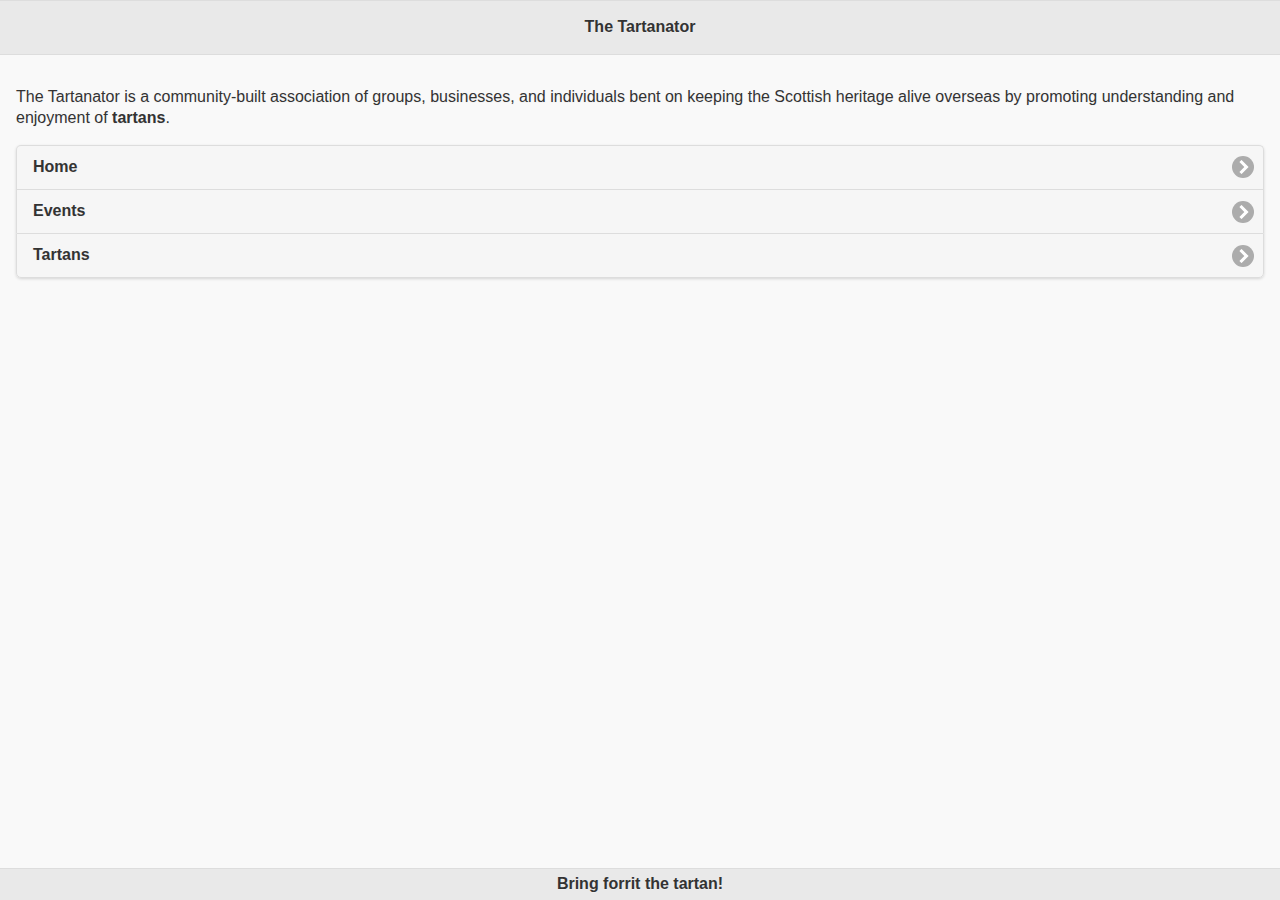
<file: 1.2 Lab 2/1.2 Lab 2/index.html>
<!DOCTYPE html>
<html lang="en">

<head>
    <meta charset="utf-8">
    <meta name="viewport" content="width=device-width, initial-scale=1.0">
    <title>The Tartanator</title>
    <script src="jqm/jquery-3.2.1.min.js"></script>
    <script src="jqm/jquery-migrate-3.0.0.min.js"></script>
    <link rel="stylesheet" href="jqm/jquery.mobile-1.4.5.min.css">
    <script src="jqm/jquery.mobile-1.4.5.min.js"></script>
    <link rel="stylesheet" href="tartans/tartans.css">
</head>

<body>
    <div data-role="page">
        <div data-role="header">
            <h1>The Tartanator</h1>
        </div>
        <div data-role="content">
            <p>The Tartanator is a community-built association of groups, businesses, and individuals bent on keeping the Scottish heritage alive overseas by promoting understanding and enjoyment of <strong>tartans</strong>.</p>
            <ul data-role="listview" data-inset="true">
                <li><a href="index.html">Home</a></li>
                <li><a href="">Events</a></li>
                <li><a href="tartans.html">Tartans</a></li>
            </ul>
            <!-- End navbar. -->
        </div>
        <!-- End of header. -->
        <div data-role="footer" data-position="fixed">
            Bring forrit the tartan!
        </div>
    </div>
    <!-- End of page. -->
</body>

</html>
</file>
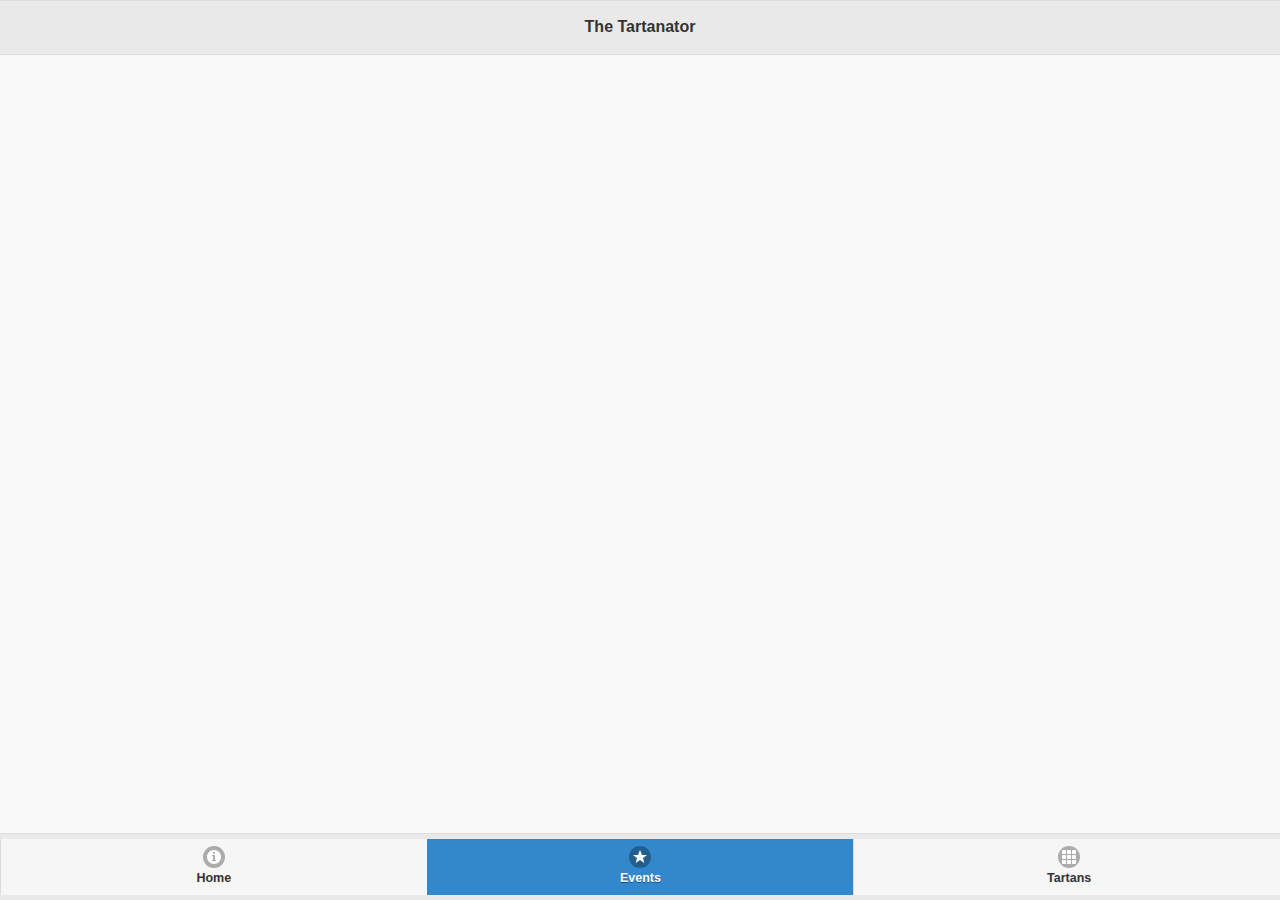
<file: 1.2 Lab 2/1.2 Lab 2/findevent.html>
<!DOCTYPE html>
<html lang="en">

<head>
    <meta charset="utf-8">
    <meta name="viewport" content="width=device-width, initial-scale=1.0">
    <title>The Tartanator</title>
    <script src="jqm/jquery-3.2.1.min.js"></script>
    <script src="jqm/jquery-migrate-3.0.0.min.js"></script>
    <link rel="stylesheet" href="jqm/jquery.mobile-1.4.5.min.css">
    <script src="jqm/jquery.mobile-1.4.5.min.js"></script>
    <link rel="stylesheet" href="tartans/tartans.css">
</head>

<body>
    <div data-role="page">
        <div data-role="header">
            <h1>The Tartanator</h1>
        </div>
        <div data-role="content">
            
        </div>
        <!-- End of header. -->
        <div data-role="footer" data-position="fixed">
            <div data-role="navbar">
                <ul>
                    <li><a href="index.html" data-icon="info">Home</a></li>
                    <li><a href="findevent.html" data-icon="star" class="ui-btn-active">Events</a></li>
                    <li><a href="tartans.html" data-icon="grid">Tartans</a></li>
                </ul>
            </div>
        </div>
    </div>
    <!-- End of page. -->
</body>

</html>
</file>
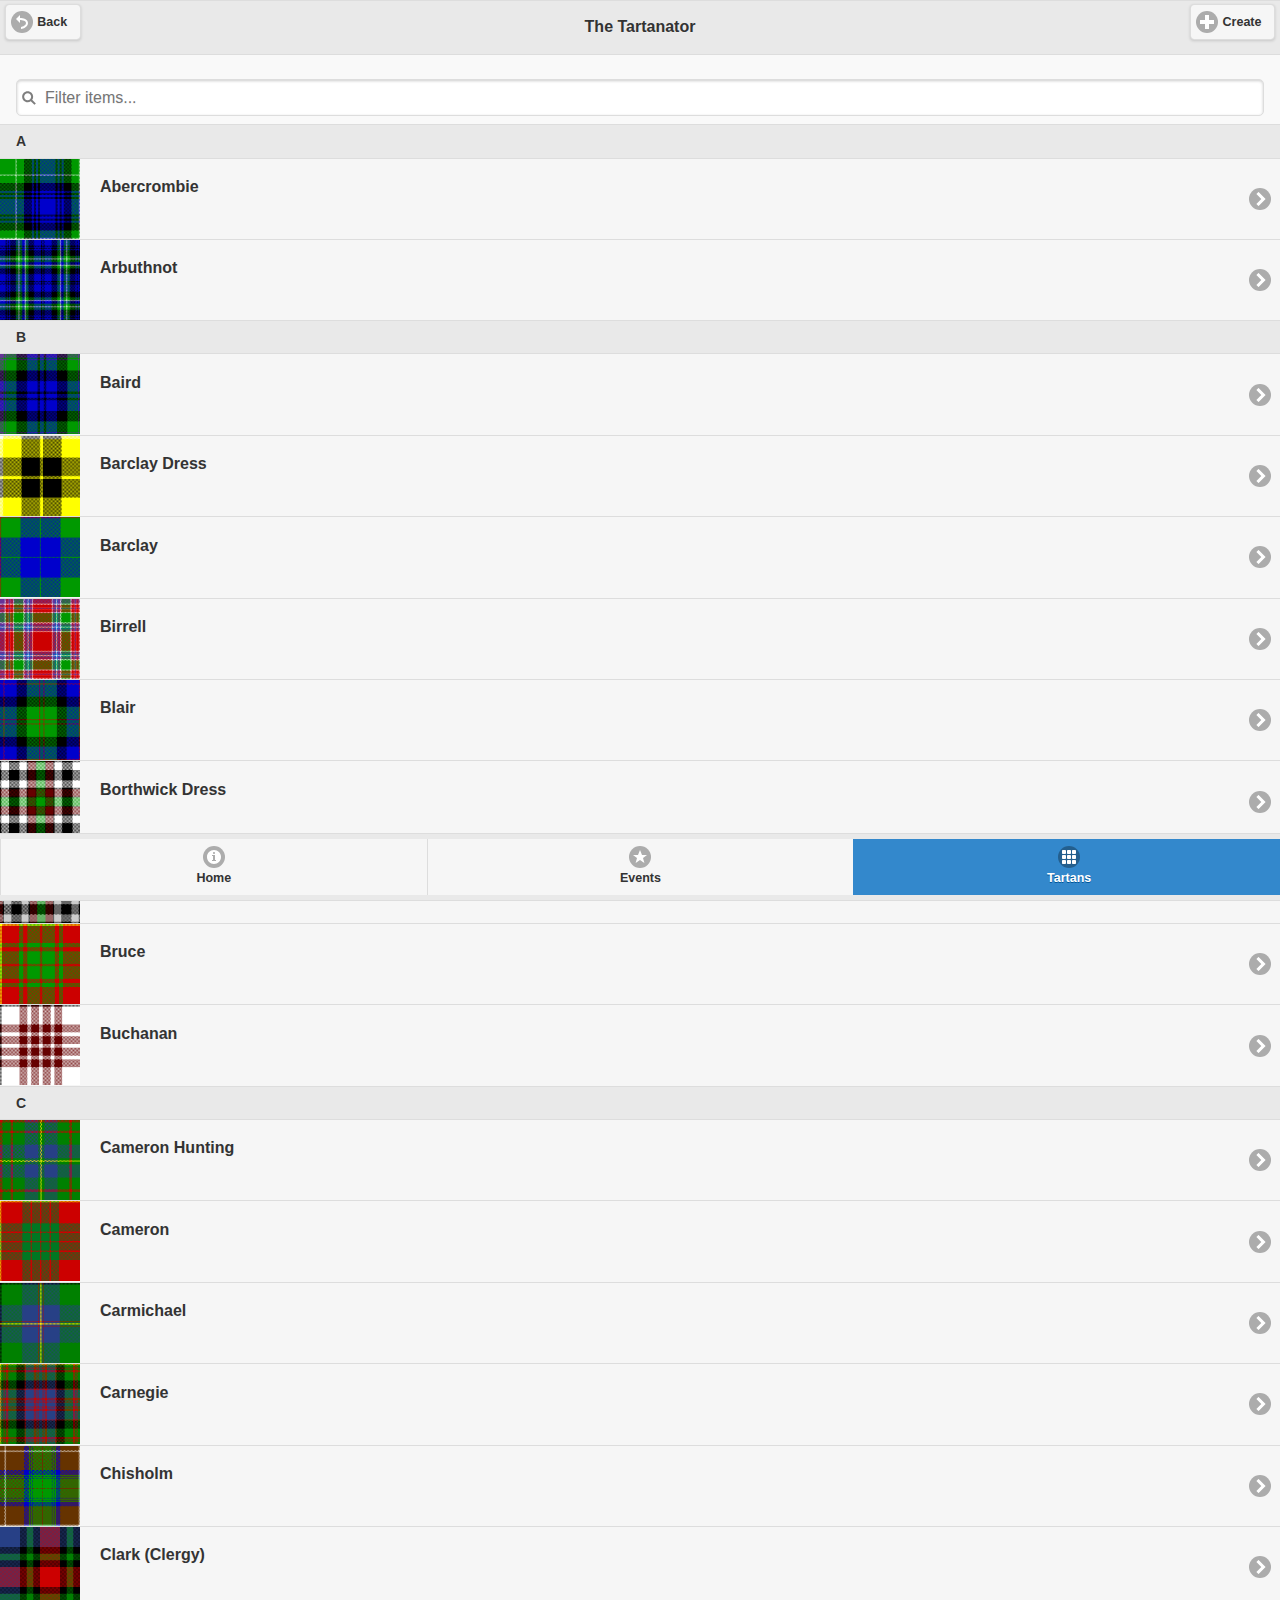
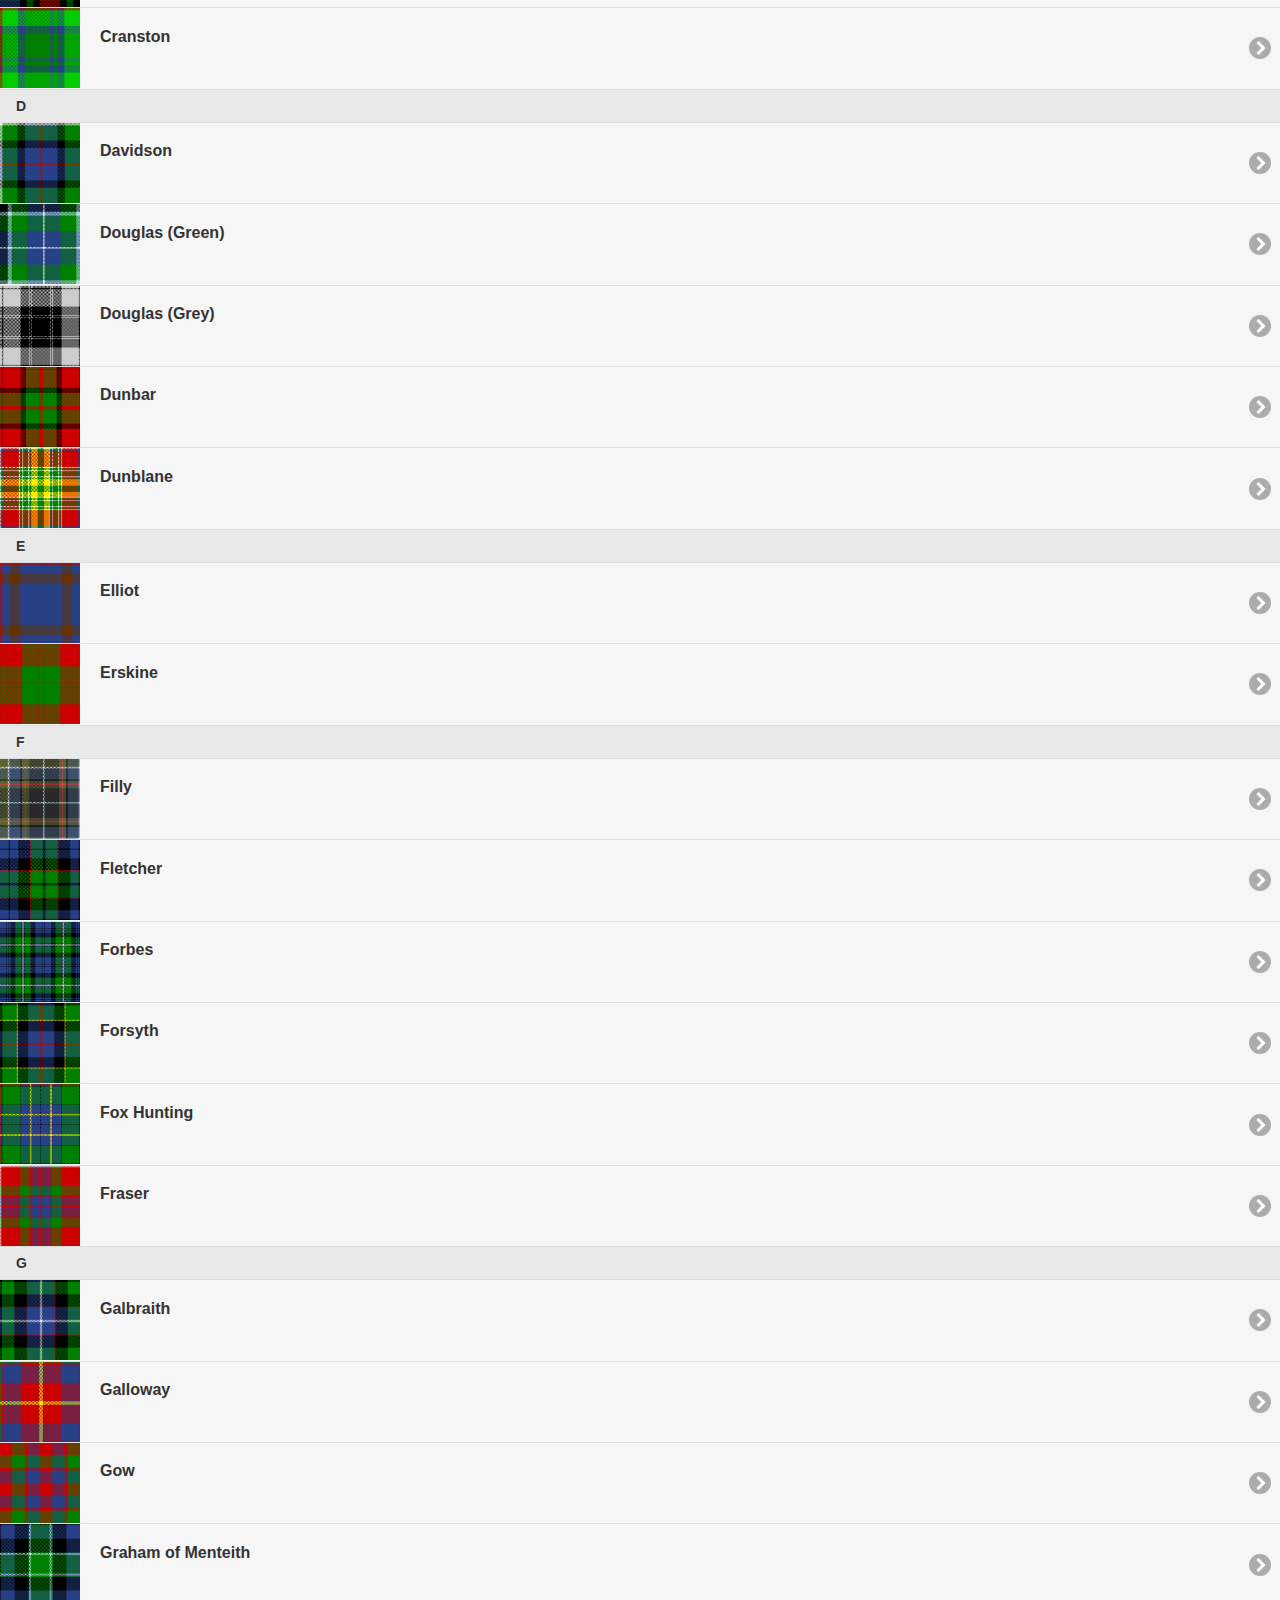
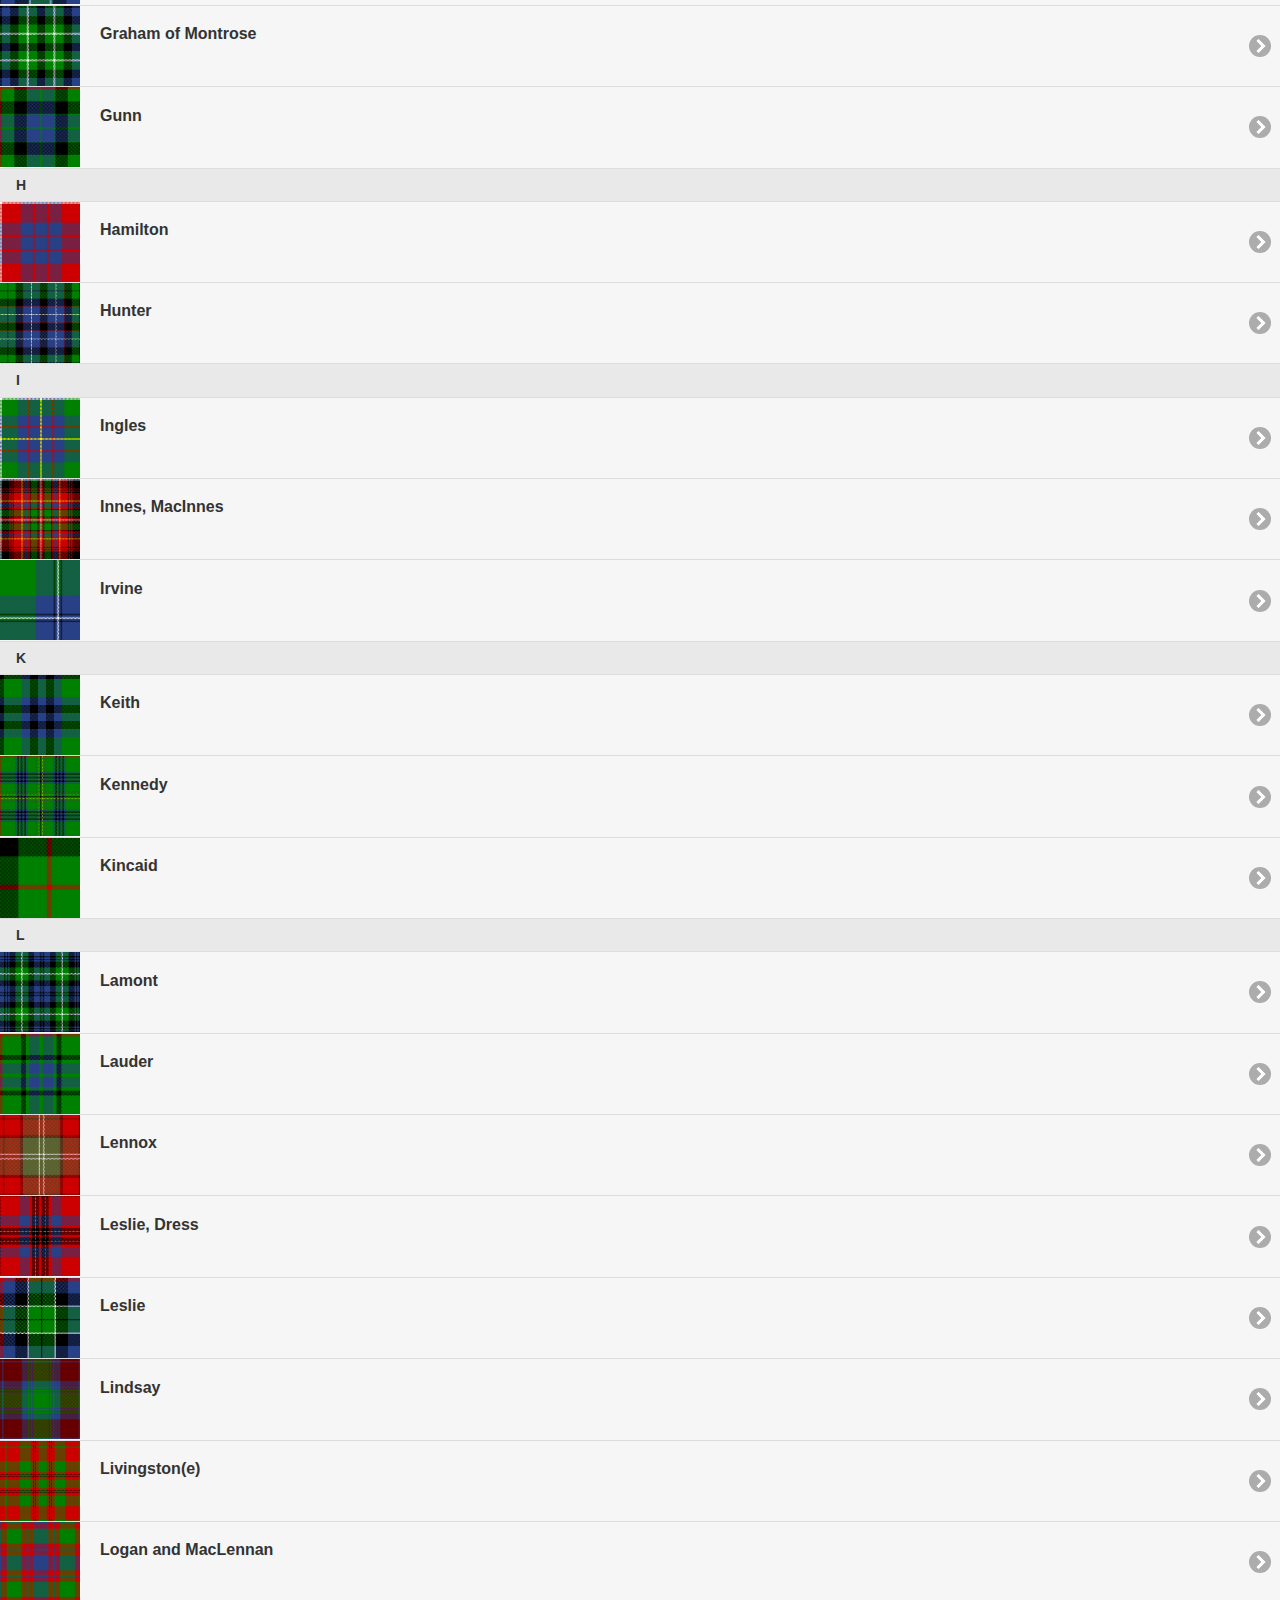
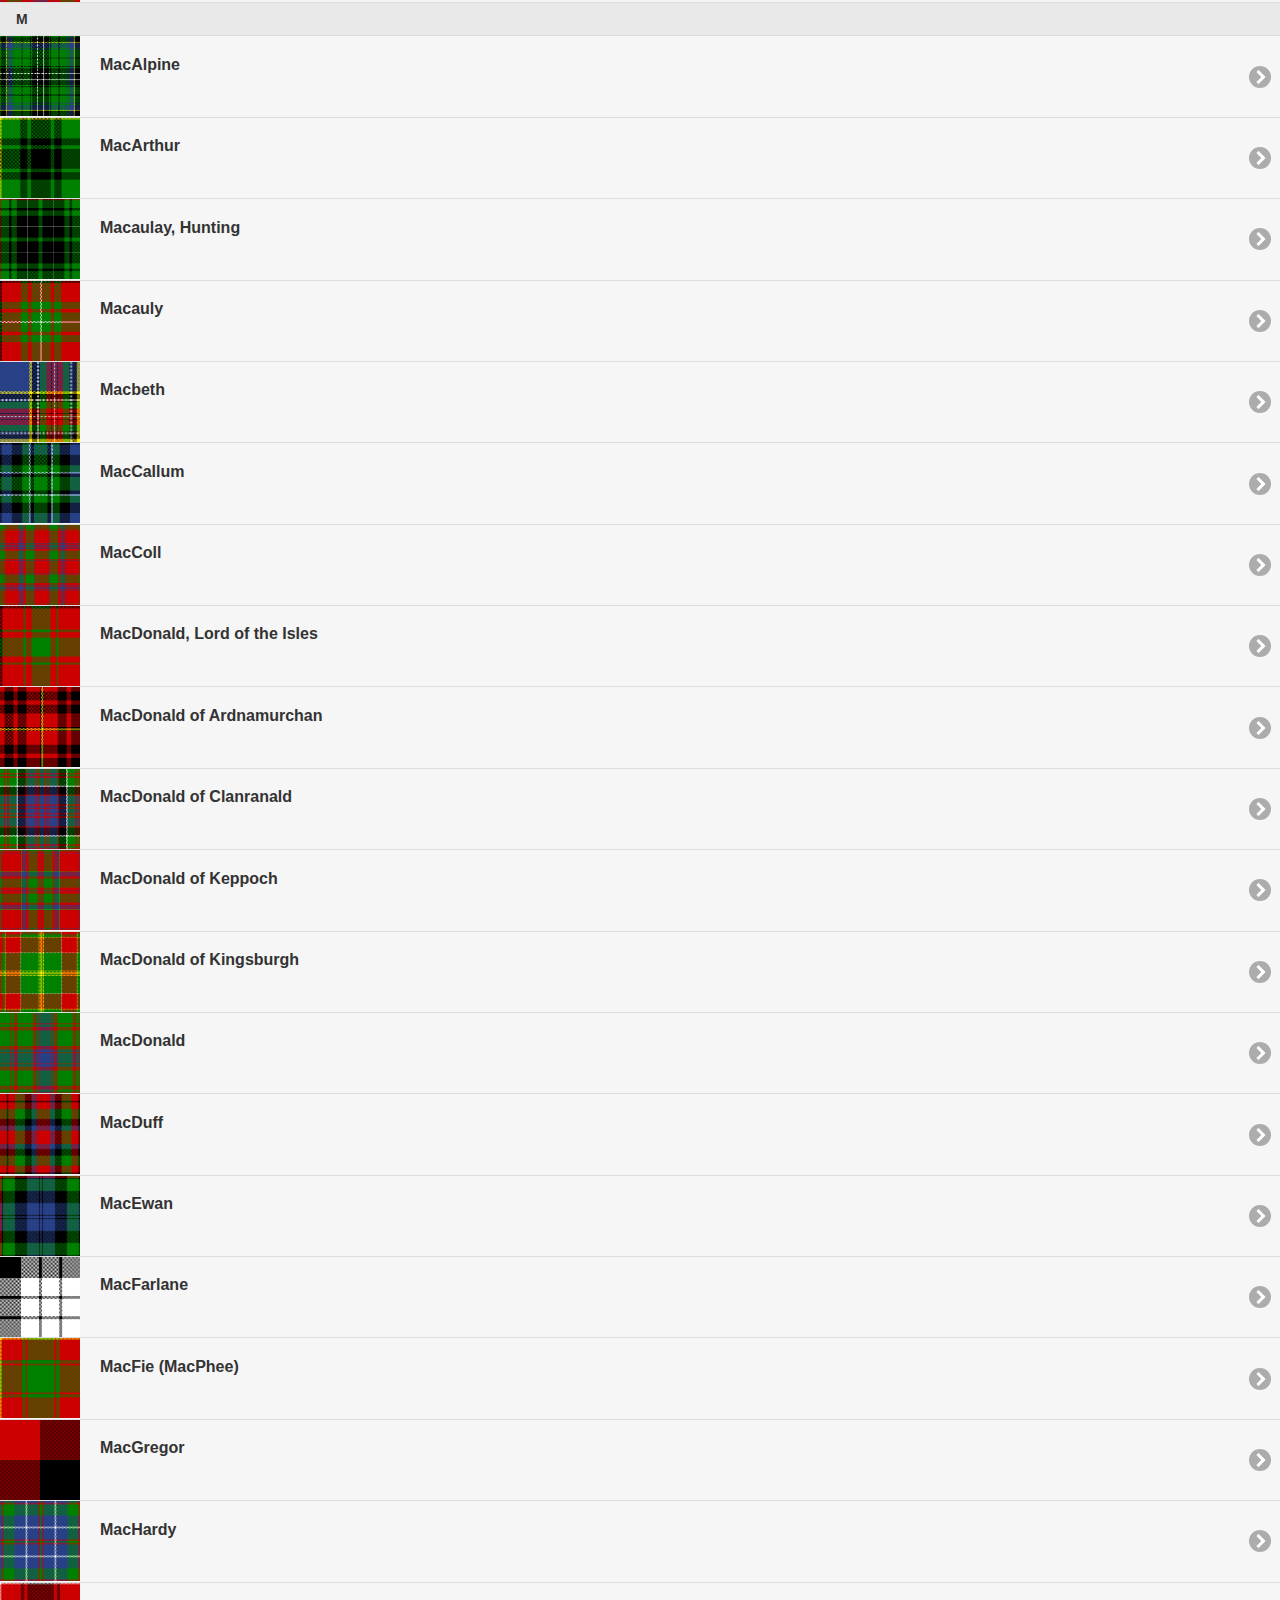
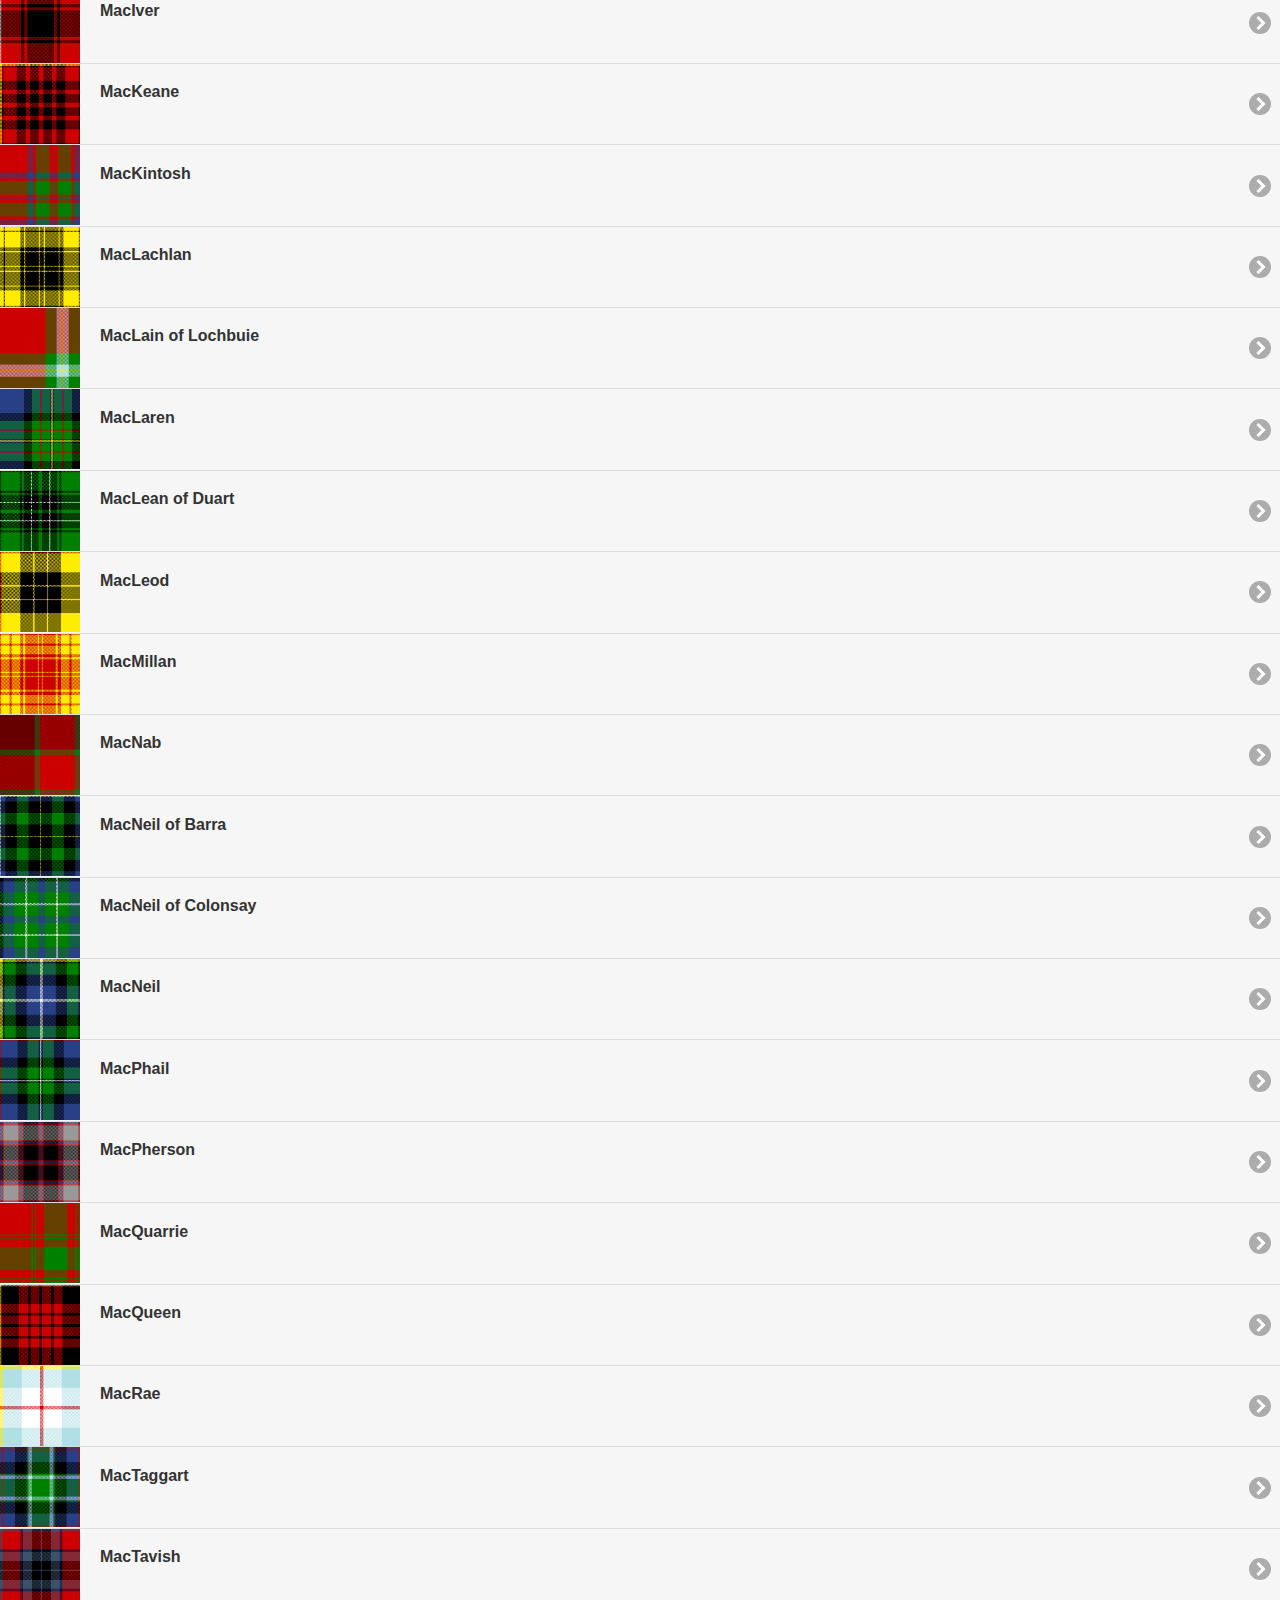
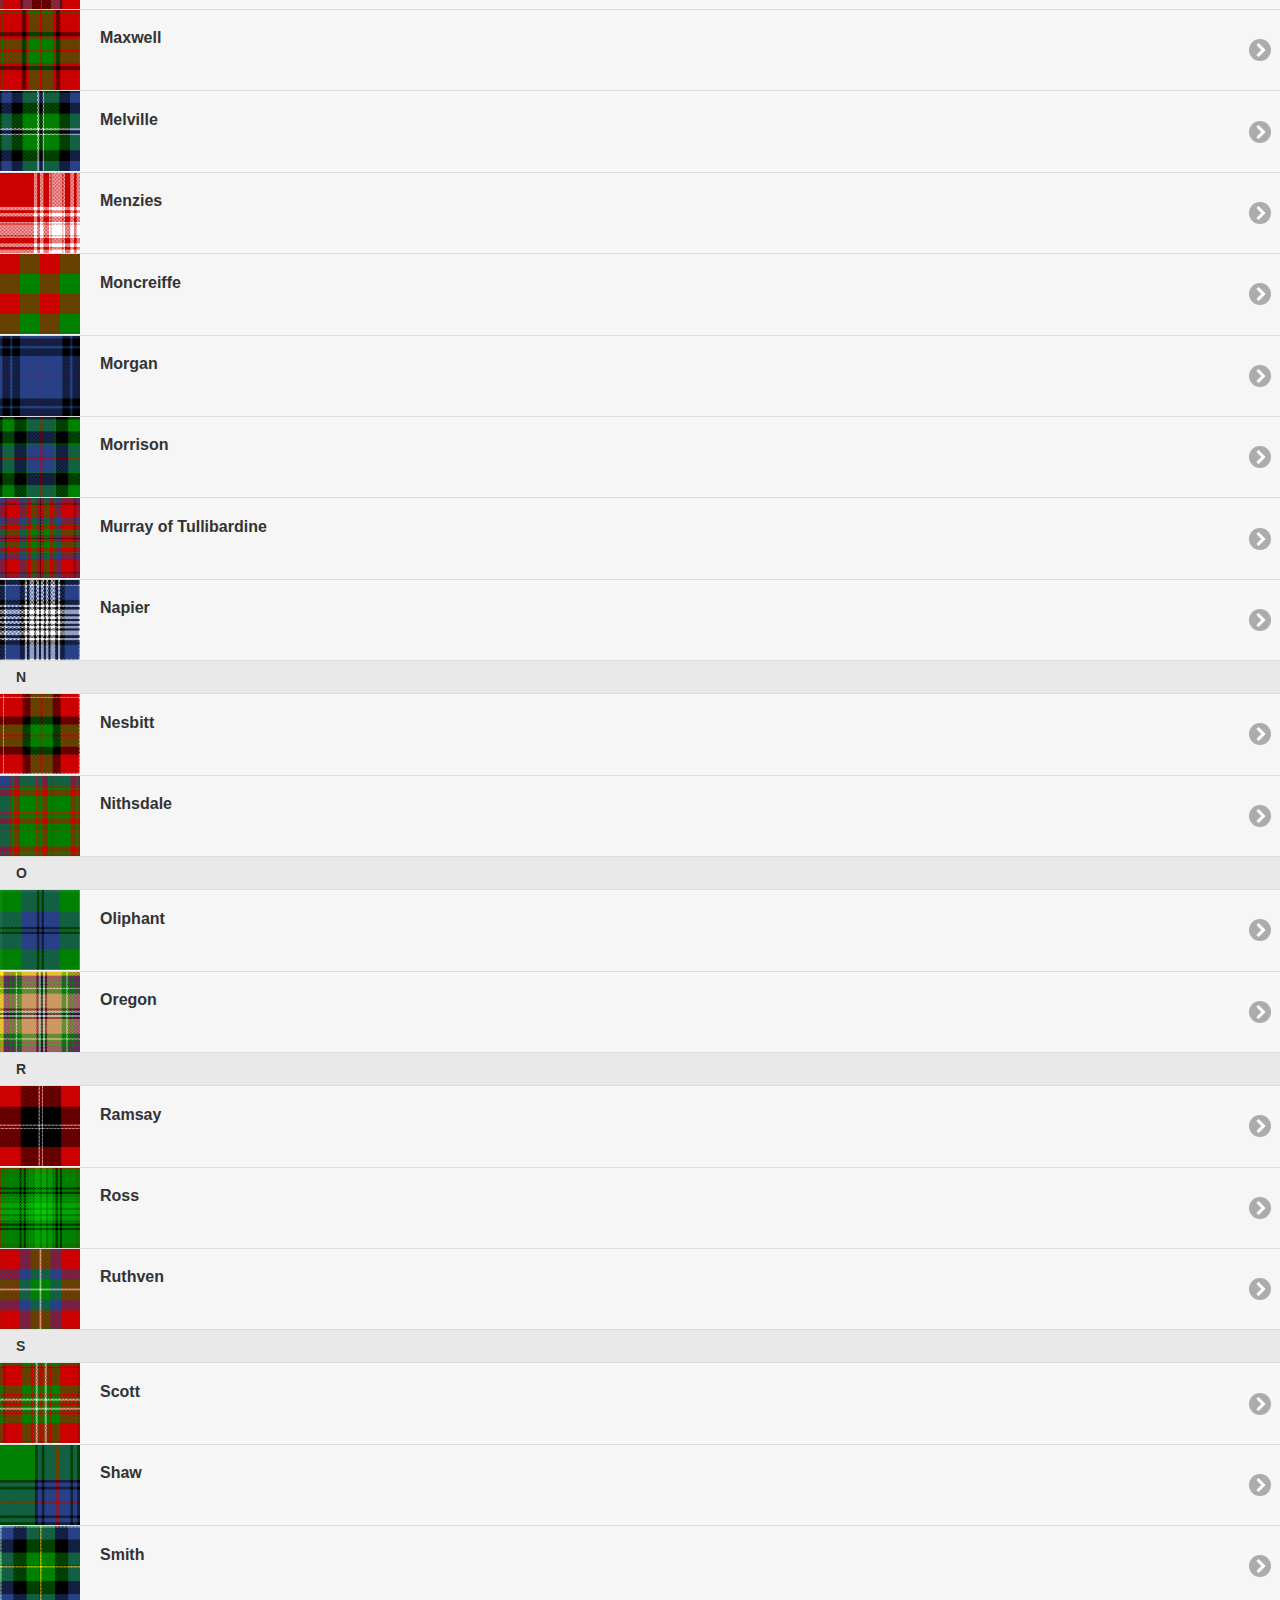
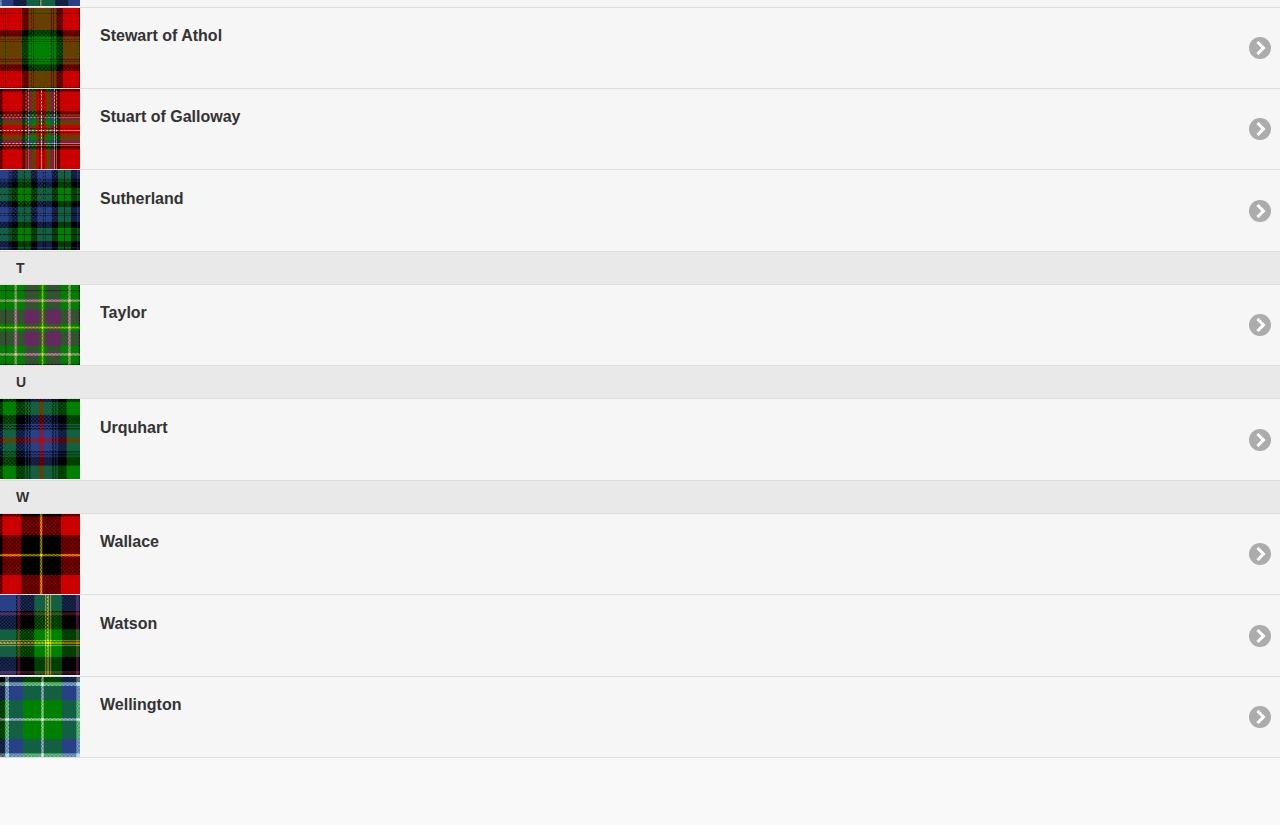
<file: 1.2 Lab 2/1.2 Lab 2/tartans.html>
<!DOCTYPE html>
<html lang="en">

<head>
    <meta charset="utf-8">
    <meta name="viewport" content="width=device-width, initial-scale=1.0">
    <title>The Tartanator</title>
    <script src="jqm/jquery-3.2.1.min.js"></script>
    <script src="jqm/jquery-migrate-3.0.0.min.js"></script>
    <link rel="stylesheet" href="jqm/jquery.mobile-1.4.5.min.css">
    <script src="jqm/jquery.mobile-1.4.5.min.js"></script>
    <link rel="stylesheet" href="tartans/tartans.css">
</head>

<body>
    <div data-role="page">
        <div data-role="header">
            <a href="index.html" rel="prev" data-icon="back">Back</a>
            <h1>The Tartanator</h1>
            <a href="build.php" data-role="button" data-icon="plus" class="ui-btn-right">Create</a>
        </div>
        <div data-role="content">
            <ul data-role="listview" data-filter="true">
                <li data-role="list-divider">A</li>
                <li>
                    <a href="tartans/abercrombie.html">
                        <img src="tartans/icons/abercrombie.png" alt="Abercrombie" />
                        <h3>Abercrombie</h3>
                    </a>
                </li>
                <li>
                    <a href="tartans/arbuthnot.html">
                        <img src="tartans/icons/arbuthnot.png" alt="Arbuthnot" />
                        <h3>Arbuthnot</h3>
                    </a>
                </li>
                <li data-role="list-divider">B</li>
                <li>
                    <a href="tartans/baird.html">
                        <img src="tartans/icons/baird.png" alt="Baird" />
                        <h3>Baird</h3>
                    </a>
                </li>
                <li>
                    <a href="tartans/barclay-dress.html">
                        <img src="tartans/icons/barclay-dress.png" alt="Barclay Dress" />
                        <h3>Barclay Dress</h3>
                    </a>
                </li>
                <li>
                    <a href="tartans/barclay.html">
                        <img src="tartans/icons/barclay.png" alt="Barclay" />
                        <h3>Barclay</h3>
                    </a>
                </li>
                <li>
                    <a href="tartans/birrell.html">
                        <img src="tartans/icons/birrell.png" alt="Birrell" />
                        <h3>Birrell</h3>
                    </a>
                </li>
                <li>
                    <a href="tartans/blair.html">
                        <img src="tartans/icons/blair.png" alt="Blair" />
                        <h3>Blair</h3>
                    </a>
                </li>
                <li>
                    <a href="tartans/borthwick-dress.html">
                        <img src="tartans/icons/borthwick-dress.png" alt="Borthwick Dress" />
                        <h3>Borthwick Dress</h3>
                    </a>
                </li>
                <li>
                    <a href="tartans/borthwick.html">
                        <img src="tartans/icons/borthwick.png" alt="Borthwick" />
                        <h3>Borthwick</h3>
                    </a>
                </li>
                <li>
                    <a href="tartans/bruce.html">
                        <img src="tartans/icons/bruce.png" alt="Bruce" />
                        <h3>Bruce</h3>
                    </a>
                </li>
                <li>
                    <a href="tartans/buchanan.html">
                        <img src="tartans/icons/buchanan.png" alt="Buchanan" />
                        <h3>Buchanan</h3>
                    </a>
                </li>
                <li data-role="list-divider">C</li>
                <li>
                    <a href="tartans/cameron-hunting.html">
                        <img src="tartans/icons/cameron-hunting.png" alt="Cameron Hunting" />
                        <h3>Cameron Hunting</h3>
                    </a>
                </li>
                <li>
                    <a href="tartans/cameron.html">
                        <img src="tartans/icons/cameron.png" alt="Cameron" />
                        <h3>Cameron</h3>
                    </a>
                </li>
                <li>
                    <a href="tartans/carmichael.html">
                        <img src="tartans/icons/carmichael.png" alt="Carmichael" />
                        <h3>Carmichael</h3>
                    </a>
                </li>
                <li>
                    <a href="tartans/carnegie.html">
                        <img src="tartans/icons/carnegie.png" alt="Carnegie" />
                        <h3>Carnegie</h3>
                    </a>
                </li>
                <li>
                    <a href="tartans/chisholm.html">
                        <img src="tartans/icons/chisholm.png" alt="Chisholm" />
                        <h3>Chisholm</h3>
                    </a>
                </li>
                <li>
                    <a href="tartans/clark-clergy-.html">
                        <img src="tartans/icons/clark-clergy-.png" alt="Clark (Clergy)" />
                        <h3>Clark (Clergy)</h3>
                    </a>
                </li>
                <li>
                    <a href="tartans/cranston.html">
                        <img src="tartans/icons/cranston.png" alt="Cranston" />
                        <h3>Cranston</h3>
                    </a>
                </li>
                <li data-role="list-divider">D</li>
                <li>
                    <a href="tartans/davidson.html">
                        <img src="tartans/icons/davidson.png" alt="Davidson" />
                        <h3>Davidson</h3>
                    </a>
                </li>
                <li>
                    <a href="tartans/douglas-green-.html">
                        <img src="tartans/icons/douglas-green-.png" alt="Douglas (Green)" />
                        <h3>Douglas (Green)</h3>
                    </a>
                </li>
                <li>
                    <a href="tartans/douglas-grey-.html">
                        <img src="tartans/icons/douglas-grey-.png" alt="Douglas (Grey)" />
                        <h3>Douglas (Grey)</h3>
                    </a>
                </li>
                <li>
                    <a href="tartans/dunbar.html">
                        <img src="tartans/icons/dunbar.png" alt="Dunbar" />
                        <h3>Dunbar</h3>
                    </a>
                </li>
                <li>
                    <a href="tartans/dunblane.html">
                        <img src="tartans/icons/dunblane.png" alt="Dunblane" />
                        <h3>Dunblane</h3>
                    </a>
                </li>
                <li data-role="list-divider">E</li>
                <li>
                    <a href="tartans/elliot.html">
                        <img src="tartans/icons/elliot.png" alt="Elliot" />
                        <h3>Elliot</h3>
                    </a>
                </li>
                <li>
                    <a href="tartans/erskine.html">
                        <img src="tartans/icons/erskine.png" alt="Erskine" />
                        <h3>Erskine</h3>
                    </a>
                </li>
                <li data-role="list-divider">F</li>
                <li>
                    <a href="tartans/filly.html">
                        <img src="tartans/icons/filly.png" alt="Filly" />
                        <h3>Filly</h3>
                    </a>
                </li>
                <li>
                    <a href="tartans/fletcher.html">
                        <img src="tartans/icons/fletcher.png" alt="Fletcher" />
                        <h3>Fletcher</h3>
                    </a>
                </li>
                <li>
                    <a href="tartans/forbes.html">
                        <img src="tartans/icons/forbes.png" alt="Forbes" />
                        <h3>Forbes</h3>
                    </a>
                </li>
                <li>
                    <a href="tartans/forsyth.html">
                        <img src="tartans/icons/forsyth.png" alt="Forsyth" />
                        <h3>Forsyth</h3>
                    </a>
                </li>
                <li>
                    <a href="tartans/fox-hunting.html">
                        <img src="tartans/icons/fox-hunting.png" alt="Fox Hunting" />
                        <h3>Fox Hunting</h3>
                    </a>
                </li>
                <li>
                    <a href="tartans/fraser.html">
                        <img src="tartans/icons/fraser.png" alt="Fraser" />
                        <h3>Fraser</h3>
                    </a>
                </li>
                <li data-role="list-divider">G</li>
                <li>
                    <a href="tartans/galbraith.html">
                        <img src="tartans/icons/galbraith.png" alt="Galbraith" />
                        <h3>Galbraith</h3>
                    </a>
                </li>
                <li>
                    <a href="tartans/galloway.html">
                        <img src="tartans/icons/galloway.png" alt="Galloway" />
                        <h3>Galloway</h3>
                    </a>
                </li>
                <li>
                    <a href="tartans/gow.html">
                        <img src="tartans/icons/gow.png" alt="Gow" />
                        <h3>Gow</h3>
                    </a>
                </li>
                <li>
                    <a href="tartans/graham-of-menteith.html">
                        <img src="tartans/icons/graham-of-menteith.png" alt="Graham of Menteith" />
                        <h3>Graham of Menteith</h3>
                    </a>
                </li>
                <li>
                    <a href="tartans/graham-of-montrose.html">
                        <img src="tartans/icons/graham-of-montrose.png" alt="Graham of Montrose" />
                        <h3>Graham of Montrose</h3>
                    </a>
                </li>
                <li>
                    <a href="tartans/gunn.html">
                        <img src="tartans/icons/gunn.png" alt="Gunn" />
                        <h3>Gunn</h3>
                    </a>
                </li>
                <li data-role="list-divider">H</li>
                <li>
                    <a href="tartans/hamilton.html">
                        <img src="tartans/icons/hamilton.png" alt="Hamilton" />
                        <h3>Hamilton</h3>
                    </a>
                </li>
                <li>
                    <a href="tartans/hunter.html">
                        <img src="tartans/icons/hunter.png" alt="Hunter" />
                        <h3>Hunter</h3>
                    </a>
                </li>
                <li data-role="list-divider">I</li>
                <li>
                    <a href="tartans/ingles.html">
                        <img src="tartans/icons/ingles.png" alt="Ingles" />
                        <h3>Ingles</h3>
                    </a>
                </li>
                <li>
                    <a href="tartans/innes-macinnes.html">
                        <img src="tartans/icons/innes-macinnes.png" alt="Innes, MacInnes" />
                        <h3>Innes, MacInnes</h3>
                    </a>
                </li>
                <li>
                    <a href="tartans/irvine.html">
                        <img src="tartans/icons/irvine.png" alt="Irvine" />
                        <h3>Irvine</h3>
                    </a>
                </li>
                <li data-role="list-divider">K</li>
                <li>
                    <a href="tartans/keith.html">
                        <img src="tartans/icons/keith.png" alt="Keith" />
                        <h3>Keith</h3>
                    </a>
                </li>
                <li>
                    <a href="tartans/kennedy.html">
                        <img src="tartans/icons/kennedy.png" alt="Kennedy" />
                        <h3>Kennedy</h3>
                    </a>
                </li>
                <li>
                    <a href="tartans/kincaid.html">
                        <img src="tartans/icons/kincaid.png" alt="Kincaid" />
                        <h3>Kincaid</h3>
                    </a>
                </li>
                <li data-role="list-divider">L</li>
                <li>
                    <a href="tartans/lamont.html">
                        <img src="tartans/icons/lamont.png" alt="Lamont" />
                        <h3>Lamont</h3>
                    </a>
                </li>
                <li>
                    <a href="tartans/lauder.html">
                        <img src="tartans/icons/lauder.png" alt="Lauder" />
                        <h3>Lauder</h3>
                    </a>
                </li>
                <li>
                    <a href="tartans/lennox.html">
                        <img src="tartans/icons/lennox.png" alt="Lennox" />
                        <h3>Lennox</h3>
                    </a>
                </li>
                <li>
                    <a href="tartans/leslie-dress.html">
                        <img src="tartans/icons/leslie-dress.png" alt="Leslie, Dress" />
                        <h3>Leslie, Dress</h3>
                    </a>
                </li>
                <li>
                    <a href="tartans/leslie.html">
                        <img src="tartans/icons/leslie.png" alt="Leslie" />
                        <h3>Leslie</h3>
                    </a>
                </li>
                <li>
                    <a href="tartans/lindsay.html">
                        <img src="tartans/icons/lindsay.png" alt="Lindsay" />
                        <h3>Lindsay</h3>
                    </a>
                </li>
                <li>
                    <a href="tartans/livingston-e-.html">
                        <img src="tartans/icons/livingston-e-.png" alt="Livingston(e)" />
                        <h3>Livingston(e)</h3>
                    </a>
                </li>
                <li>
                    <a href="tartans/logan-and-maclennan.html">
                        <img src="tartans/icons/logan-and-maclennan.png" alt="Logan and MacLennan" />
                        <h3>Logan and MacLennan</h3>
                    </a>
                </li>
                <li data-role="list-divider">M</li>
                <li>
                    <a href="tartans/macalpine.html">
                        <img src="tartans/icons/macalpine.png" alt="MacAlpine" />
                        <h3>MacAlpine</h3>
                    </a>
                </li>
                <li>
                    <a href="tartans/macarthur.html">
                        <img src="tartans/icons/macarthur.png" alt="MacArthur" />
                        <h3>MacArthur</h3>
                    </a>
                </li>
                <li>
                    <a href="tartans/macaulay-hunting.html">
                        <img src="tartans/icons/macaulay-hunting.png" alt="Macaulay, Hunting" />
                        <h3>Macaulay, Hunting</h3>
                    </a>
                </li>
                <li>
                    <a href="tartans/macauly.html">
                        <img src="tartans/icons/macauly.png" alt="Macauly" />
                        <h3>Macauly</h3>
                    </a>
                </li>
                <li>
                    <a href="tartans/macbeth.html">
                        <img src="tartans/icons/macbeth.png" alt="Macbeth" />
                        <h3>Macbeth</h3>
                    </a>
                </li>
                <li>
                    <a href="tartans/maccallum.html">
                        <img src="tartans/icons/maccallum.png" alt="MacCallum" />
                        <h3>MacCallum</h3>
                    </a>
                </li>
                <li>
                    <a href="tartans/maccoll.html">
                        <img src="tartans/icons/maccoll.png" alt="MacColl" />
                        <h3>MacColl</h3>
                    </a>
                </li>
                <li>
                    <a href="tartans/macdonald-lord-of-the-isles.html">
                        <img src="tartans/icons/macdonald-lord-of-the-isles.png" alt="MacDonald, Lord of the Isles" />
                        <h3>MacDonald, Lord of the Isles</h3>
                    </a>
                </li>
                <li>
                    <a href="tartans/macdonald-of-ardnamurchan.html">
                        <img src="tartans/icons/macdonald-of-ardnamurchan.png" alt="MacDonald of Ardnamurchan" />
                        <h3>MacDonald of Ardnamurchan</h3>
                    </a>
                </li>
                <li>
                    <a href="tartans/macdonald-of-clanranald.html">
                        <img src="tartans/icons/macdonald-of-clanranald.png" alt="MacDonald of Clanranald" />
                        <h3>MacDonald of Clanranald</h3>
                    </a>
                </li>
                <li>
                    <a href="tartans/macdonald-of-keppoch.html">
                        <img src="tartans/icons/macdonald-of-keppoch.png" alt="MacDonald of Keppoch" />
                        <h3>MacDonald of Keppoch</h3>
                    </a>
                </li>
                <li>
                    <a href="tartans/macdonald-of-kingsburgh.html">
                        <img src="tartans/icons/macdonald-of-kingsburgh.png" alt="MacDonald of Kingsburgh" />
                        <h3>MacDonald of Kingsburgh</h3>
                    </a>
                </li>
                <li>
                    <a href="tartans/macdonald.html">
                        <img src="tartans/icons/macdonald.png" alt="MacDonald" />
                        <h3>MacDonald</h3>
                    </a>
                </li>
                <li>
                    <a href="tartans/macduff.html">
                        <img src="tartans/icons/macduff.png" alt="MacDuff" />
                        <h3>MacDuff</h3>
                    </a>
                </li>
                <li>
                    <a href="tartans/macewan.html">
                        <img src="tartans/icons/macewan.png" alt="MacEwan" />
                        <h3>MacEwan</h3>
                    </a>
                </li>
                <li>
                    <a href="tartans/macfarlane.html">
                        <img src="tartans/icons/macfarlane.png" alt="MacFarlane" />
                        <h3>MacFarlane</h3>
                    </a>
                </li>
                <li>
                    <a href="tartans/macfie-macphee-.html">
                        <img src="tartans/icons/macfie-macphee-.png" alt="MacFie (MacPhee)" />
                        <h3>MacFie (MacPhee)</h3>
                    </a>
                </li>
                <li>
                    <a href="tartans/macgregor.html">
                        <img src="tartans/icons/macgregor.png" alt="MacGregor" />
                        <h3>MacGregor</h3>
                    </a>
                </li>
                <li>
                    <a href="tartans/machardy.html">
                        <img src="tartans/icons/machardy.png" alt="MacHardy" />
                        <h3>MacHardy</h3>
                    </a>
                </li>
                <li>
                    <a href="tartans/maciver.html">
                        <img src="tartans/icons/maciver.png" alt="MacIver" />
                        <h3>MacIver</h3>
                    </a>
                </li>
                <li>
                    <a href="tartans/mackeane.html">
                        <img src="tartans/icons/mackeane.png" alt="MacKeane" />
                        <h3>MacKeane</h3>
                    </a>
                </li>
                <li>
                    <a href="tartans/mackintosh.html">
                        <img src="tartans/icons/mackintosh.png" alt="MacKintosh" />
                        <h3>MacKintosh</h3>
                    </a>
                </li>
                <li>
                    <a href="tartans/maclachlan.html">
                        <img src="tartans/icons/maclachlan.png" alt="MacLachlan" />
                        <h3>MacLachlan</h3>
                    </a>
                </li>
                <li>
                    <a href="tartans/maclain-of-lochbuie.html">
                        <img src="tartans/icons/maclain-of-lochbuie.png" alt="MacLain of Lochbuie" />
                        <h3>MacLain of Lochbuie</h3>
                    </a>
                </li>
                <li>
                    <a href="tartans/maclaren.html">
                        <img src="tartans/icons/maclaren.png" alt="MacLaren" />
                        <h3>MacLaren</h3>
                    </a>
                </li>
                <li>
                    <a href="tartans/maclean-of-duart.html">
                        <img src="tartans/icons/maclean-of-duart.png" alt="MacLean of Duart" />
                        <h3>MacLean of Duart</h3>
                    </a>
                </li>
                <li>
                    <a href="tartans/macleod.html">
                        <img src="tartans/icons/macleod.png" alt="MacLeod" />
                        <h3>MacLeod</h3>
                    </a>
                </li>
                <li>
                    <a href="tartans/macmillan.html">
                        <img src="tartans/icons/macmillan.png" alt="MacMillan" />
                        <h3>MacMillan</h3>
                    </a>
                </li>
                <li>
                    <a href="tartans/macnab.html">
                        <img src="tartans/icons/macnab.png" alt="MacNab" />
                        <h3>MacNab</h3>
                    </a>
                </li>
                <li>
                    <a href="tartans/macneil-of-barra.html">
                        <img src="tartans/icons/macneil-of-barra.png" alt="MacNeil of Barra" />
                        <h3>MacNeil of Barra</h3>
                    </a>
                </li>
                <li>
                    <a href="tartans/macneil-of-colonsay.html">
                        <img src="tartans/icons/macneil-of-colonsay.png" alt="MacNeil of Colonsay" />
                        <h3>MacNeil of Colonsay</h3>
                    </a>
                </li>
                <li>
                    <a href="tartans/macneil.html">
                        <img src="tartans/icons/macneil.png" alt="MacNeil" />
                        <h3>MacNeil</h3>
                    </a>
                </li>
                <li>
                    <a href="tartans/macphail.html">
                        <img src="tartans/icons/macphail.png" alt="MacPhail" />
                        <h3>MacPhail</h3>
                    </a>
                </li>
                <li>
                    <a href="tartans/macpherson.html">
                        <img src="tartans/icons/macpherson.png" alt="MacPherson" />
                        <h3>MacPherson</h3>
                    </a>
                </li>
                <li>
                    <a href="tartans/macquarrie.html">
                        <img src="tartans/icons/macquarrie.png" alt="MacQuarrie" />
                        <h3>MacQuarrie</h3>
                    </a>
                </li>
                <li>
                    <a href="tartans/macqueen.html">
                        <img src="tartans/icons/macqueen.png" alt="MacQueen" />
                        <h3>MacQueen</h3>
                    </a>
                </li>
                <li>
                    <a href="tartans/macrae.html">
                        <img src="tartans/icons/macrae.png" alt="MacRae" />
                        <h3>MacRae</h3>
                    </a>
                </li>
                <li>
                    <a href="tartans/mactaggart.html">
                        <img src="tartans/icons/mactaggart.png" alt="MacTaggart" />
                        <h3>MacTaggart</h3>
                    </a>
                </li>
                <li>
                    <a href="tartans/mactavish.html">
                        <img src="tartans/icons/mactavish.png" alt="MacTavish" />
                        <h3>MacTavish</h3>
                    </a>
                </li>
                <li>
                    <a href="tartans/maxwell.html">
                        <img src="tartans/icons/maxwell.png" alt="Maxwell" />
                        <h3>Maxwell</h3>
                    </a>
                </li>
                <li>
                    <a href="tartans/melville.html">
                        <img src="tartans/icons/melville.png" alt="Melville" />
                        <h3>Melville</h3>
                    </a>
                </li>
                <li>
                    <a href="tartans/menzies.html">
                        <img src="tartans/icons/menzies.png" alt="Menzies" />
                        <h3>Menzies</h3>
                    </a>
                </li>
                <li>
                    <a href="tartans/moncreiffe.html">
                        <img src="tartans/icons/moncreiffe.png" alt="Moncreiffe" />
                        <h3>Moncreiffe</h3>
                    </a>
                </li>
                <li>
                    <a href="tartans/morgan.html">
                        <img src="tartans/icons/morgan.png" alt="Morgan" />
                        <h3>Morgan</h3>
                    </a>
                </li>
                <li>
                    <a href="tartans/morrison.html">
                        <img src="tartans/icons/morrison.png" alt="Morrison" />
                        <h3>Morrison</h3>
                    </a>
                </li>
                <li>
                    <a href="tartans/murray-of-tullibardine.html">
                        <img src="tartans/icons/murray-of-tullibardine.png" alt="Murray of Tullibardine" />
                        <h3>Murray of Tullibardine</h3>
                    </a>
                </li>
                <li>
                    <a href="tartans/napier.html">
                        <img src="tartans/icons/napier.png" alt="Napier" />
                        <h3>Napier</h3>
                    </a>
                </li>
                <li data-role="list-divider">N</li>
                <li>
                    <a href="tartans/nesbitt.html">
                        <img src="tartans/icons/nesbitt.png" alt="Nesbitt" />
                        <h3>Nesbitt</h3>
                    </a>
                </li>
                <li>
                    <a href="tartans/nithsdale.html">
                        <img src="tartans/icons/nithsdale.png" alt="Nithsdale" />
                        <h3>Nithsdale</h3>
                    </a>
                </li>
                <li data-role="list-divider">O</li>
                <li>
                    <a href="tartans/oliphant.html">
                        <img src="tartans/icons/oliphant.png" alt="Oliphant" />
                        <h3>Oliphant</h3>
                    </a>
                </li>
                <li>
                    <a href="tartans/oregon.html">
                        <img src="tartans/icons/oregon.png" alt="Oregon" />
                        <h3>Oregon</h3>
                    </a>
                </li>
                <li data-role="list-divider">R</li>
                <li>
                    <a href="tartans/ramsay.html">
                        <img src="tartans/icons/ramsay.png" alt="Ramsay" />
                        <h3>Ramsay</h3>
                    </a>
                </li>
                <li>
                    <a href="tartans/ross.html">
                        <img src="tartans/icons/ross.png" alt="Ross" />
                        <h3>Ross</h3>
                    </a>
                </li>
                <li>
                    <a href="tartans/ruthven.html">
                        <img src="tartans/icons/ruthven.png" alt="Ruthven" />
                        <h3>Ruthven</h3>
                    </a>
                </li>
                <li data-role="list-divider">S</li>
                <li>
                    <a href="tartans/scott.html">
                        <img src="tartans/icons/scott.png" alt="Scott" />
                        <h3>Scott</h3>
                    </a>
                </li>
                <li>
                    <a href="tartans/shaw.html">
                        <img src="tartans/icons/shaw.png" alt="Shaw" />
                        <h3>Shaw</h3>
                    </a>
                </li>
                <li>
                    <a href="tartans/smith.html">
                        <img src="tartans/icons/smith.png" alt="Smith" />
                        <h3>Smith</h3>
                    </a>
                </li>
                <li>
                    <a href="tartans/stewart-of-athol.html">
                        <img src="tartans/icons/stewart-of-athol.png" alt="Stewart of Athol" />
                        <h3>Stewart of Athol</h3>
                    </a>
                </li>
                <li>
                    <a href="tartans/stuart-of-galloway.html">
                        <img src="tartans/icons/stuart-of-galloway.png" alt="Stuart of Galloway" />
                        <h3>Stuart of Galloway</h3>
                    </a>
                </li>
                <li>
                    <a href="tartans/sutherland.html">
                        <img src="tartans/icons/sutherland.png" alt="Sutherland" />
                        <h3>Sutherland</h3>
                    </a>
                </li>
                <li data-role="list-divider">T</li>
                <li>
                    <a href="tartans/taylor.html">
                        <img src="tartans/icons/taylor.png" alt="Taylor" />
                        <h3>Taylor</h3>
                    </a>
                </li>
                <li data-role="list-divider">U</li>
                <li>
                    <a href="tartans/urquhart.html">
                        <img src="tartans/icons/urquhart.png" alt="Urquhart" />
                        <h3>Urquhart</h3>
                    </a>
                </li>
                <li data-role="list-divider">W</li>
                <li>
                    <a href="tartans/wallace.html">
                        <img src="tartans/icons/wallace.png" alt="Wallace" />
                        <h3>Wallace</h3>
                    </a>
                </li>
                <li>
                    <a href="tartans/watson.html">
                        <img src="tartans/icons/watson.png" alt="Watson" />
                        <h3>Watson</h3>
                    </a>
                </li>
                <li>
                    <a href="tartans/wellington.html">
                        <img src="tartans/icons/wellington.png" alt="Wellington" />
                        <h3>Wellington</h3>
                    </a>
                </li>
            </ul>

            <!-- End navbar. -->
        </div>
        <!-- End of header. -->
        <div data-role="footer" data-position="fixed">
            <div data-role="navbar">
                <ul>
                    <li><a href="index.html" data-icon="info">Home</a></li>
                    <li><a href="findevent.html" data-icon="star">Events</a></li>
                    <li><a href="tartans.html" data-icon="grid" class="ui-btn-active">Tartans</a></li>
                </ul>
            </div>
        </div>
    </div>
    <!-- End of page. -->
</body>

</html>
</file>
<file: 1.2 Lab 2/1.2 Lab 2/tartans/tartans.css>
[data-role="footer"]{text-align: center; padding: 5px 0;}
[data-role="header"]{text-align: center; padding: 5px 0;}
.forrit { padding: .25em; text-align:center;}
#abercrombie { background-image:url('icons/abercrombie.png'); }
#arbuthnot { background-image:url('icons/arbuthnot.png'); }
#baird { background-image:url('icons/baird.png'); }
#barclay-dress { background-image:url('icons/barclay-dress.png'); }
#barclay { background-image:url('icons/barclay.png'); }
#beeeach { background-image:url('icons/beeeach.png'); }
#birrell { background-image:url('icons/birrell.png'); }
#black-and-white { background-image:url('icons/black-and-white.png'); }
#blair { background-image:url('icons/blair.png'); }
#borthwick-dress { background-image:url('icons/borthwick-dress.png'); }
#borthwick { background-image:url('icons/borthwick.png'); }
#bruce { background-image:url('icons/bruce.png'); }
#bryan { background-image:url('icons/bryan.png'); }
#buchanan { background-image:url('icons/buchanan.png'); }
#cameron-hunting { background-image:url('icons/cameron-hunting.png'); }
#cameron { background-image:url('icons/cameron.png'); }
#carmichael { background-image:url('icons/carmichael.png'); }
#carnegie { background-image:url('icons/carnegie.png'); }
#chisholm { background-image:url('icons/chisholm.png'); }
#clark-clergy- { background-image:url('icons/clark-clergy-.png'); }
#cranston { background-image:url('icons/cranston.png'); }
#davidson { background-image:url('icons/davidson.png'); }
#douglas-green- { background-image:url('icons/douglas-green-.png'); }
#douglas-grey- { background-image:url('icons/douglas-grey-.png'); }
#dunbar { background-image:url('icons/dunbar.png'); }
#dunblane { background-image:url('icons/dunblane.png'); }
#elliot { background-image:url('icons/elliot.png'); }
#erskine { background-image:url('icons/erskine.png'); }
#filly { background-image:url('icons/filly.png'); }
#fletcher { background-image:url('icons/fletcher.png'); }
#foobar { background-image:url('icons/foobar.png'); }
#forbes { background-image:url('icons/forbes.png'); }
#forsyth { background-image:url('icons/forsyth.png'); }
#fox-hunting { background-image:url('icons/fox-hunting.png'); }
#fraser { background-image:url('icons/fraser.png'); }
#galbraith { background-image:url('icons/galbraith.png'); }
#galloway { background-image:url('icons/galloway.png'); }
#gow { background-image:url('icons/gow.png'); }
#graham-of-menteith { background-image:url('icons/graham-of-menteith.png'); }
#graham-of-montrose { background-image:url('icons/graham-of-montrose.png'); }
#gunn { background-image:url('icons/gunn.png'); }
#hamilton { background-image:url('icons/hamilton.png'); }
#hunter { background-image:url('icons/hunter.png'); }
#ingles { background-image:url('icons/ingles.png'); }
#innes-macinnes { background-image:url('icons/innes-macinnes.png'); }
#irvine { background-image:url('icons/irvine.png'); }
#keith { background-image:url('icons/keith.png'); }
#kennedy { background-image:url('icons/kennedy.png'); }
#kincaid { background-image:url('icons/kincaid.png'); }
#lamont { background-image:url('icons/lamont.png'); }
#lauder { background-image:url('icons/lauder.png'); }
#lennox { background-image:url('icons/lennox.png'); }
#leslie-dress { background-image:url('icons/leslie-dress.png'); }
#leslie { background-image:url('icons/leslie.png'); }
#lindsay { background-image:url('icons/lindsay.png'); }
#livingston-e- { background-image:url('icons/livingston-e-.png'); }
#logan-and-maclennan { background-image:url('icons/logan-and-maclennan.png'); }
#macalpine { background-image:url('icons/macalpine.png'); }
#macarthur { background-image:url('icons/macarthur.png'); }
#macaulay-hunting { background-image:url('icons/macaulay-hunting.png'); }
#macauly { background-image:url('icons/macauly.png'); }
#macbeth { background-image:url('icons/macbeth.png'); }
#maccallum { background-image:url('icons/maccallum.png'); }
#maccoll { background-image:url('icons/maccoll.png'); }
#macdonald-lord-of-the-isles { background-image:url('icons/macdonald-lord-of-the-isles.png'); }
#macdonald-of-ardnamurchan { background-image:url('icons/macdonald-of-ardnamurchan.png'); }
#macdonald-of-clanranald { background-image:url('icons/macdonald-of-clanranald.png'); }
#macdonald-of-keppoch { background-image:url('icons/macdonald-of-keppoch.png'); }
#macdonald-of-kingsburgh { background-image:url('icons/macdonald-of-kingsburgh.png'); }
#macdonald { background-image:url('icons/macdonald.png'); }
#macduff { background-image:url('icons/macduff.png'); }
#macewan { background-image:url('icons/macewan.png'); }
#macfarlane { background-image:url('icons/macfarlane.png'); }
#macfie-macphee- { background-image:url('icons/macfie-macphee-.png'); }
#macgregor { background-image:url('icons/macgregor.png'); }
#machardy { background-image:url('icons/machardy.png'); }
#maciver { background-image:url('icons/maciver.png'); }
#mackeane { background-image:url('icons/mackeane.png'); }
#mackintosh { background-image:url('icons/mackintosh.png'); }
#maclachlan { background-image:url('icons/maclachlan.png'); }
#maclain-of-lochbuie { background-image:url('icons/maclain-of-lochbuie.png'); }
#maclaren { background-image:url('icons/maclaren.png'); }
#maclean-of-duart { background-image:url('icons/maclean-of-duart.png'); }
#macleod { background-image:url('icons/macleod.png'); }
#macmillan { background-image:url('icons/macmillan.png'); }
#macnab { background-image:url('icons/macnab.png'); }
#macneil-of-barra { background-image:url('icons/macneil-of-barra.png'); }
#macneil-of-colonsay { background-image:url('icons/macneil-of-colonsay.png'); }
#macneil { background-image:url('icons/macneil.png'); }
#macphail { background-image:url('icons/macphail.png'); }
#macpherson { background-image:url('icons/macpherson.png'); }
#macquarrie { background-image:url('icons/macquarrie.png'); }
#macqueen { background-image:url('icons/macqueen.png'); }
#macrae { background-image:url('icons/macrae.png'); }
#mactaggart { background-image:url('icons/mactaggart.png'); }
#mactavish { background-image:url('icons/mactavish.png'); }
#maxwell { background-image:url('icons/maxwell.png'); }
#melville { background-image:url('icons/melville.png'); }
#menzies { background-image:url('icons/menzies.png'); }
#moncreiffe { background-image:url('icons/moncreiffe.png'); }
#morgan { background-image:url('icons/morgan.png'); }
#morrison { background-image:url('icons/morrison.png'); }
#murray-of-tullibardine { background-image:url('icons/murray-of-tullibardine.png'); }
#napier { background-image:url('icons/napier.png'); }
#nesbitt { background-image:url('icons/nesbitt.png'); }
#nithsdale { background-image:url('icons/nithsdale.png'); }
#oliphant { background-image:url('icons/oliphant.png'); }
#oregon { background-image:url('icons/oregon.png'); }
#phaedra { background-image:url('icons/phaedra.png'); }
#ramsay { background-image:url('icons/ramsay.png'); }
#rose { background-image:url('icons/rose.png'); }
#ross { background-image:url('icons/ross.png'); }
#ruthven { background-image:url('icons/ruthven.png'); }
#scott { background-image:url('icons/scott.png'); }
#shaw { background-image:url('icons/shaw.png'); }
#smith { background-image:url('icons/smith.png'); }
#stewart-of-athol { background-image:url('icons/stewart-of-athol.png'); }
#stuart-of-galloway { background-image:url('icons/stuart-of-galloway.png'); }
#sutherland { background-image:url('icons/sutherland.png'); }
#taylor { background-image:url('icons/taylor.png'); }
#two-color { background-image:url('icons/two-color.png'); }
#urquhart { background-image:url('icons/urquhart.png'); }
#wallace { background-image:url('icons/wallace.png'); }
#watson { background-image:url('icons/watson.png'); }
#wellington { background-image:url('icons/wellington.png'); }
</file>
